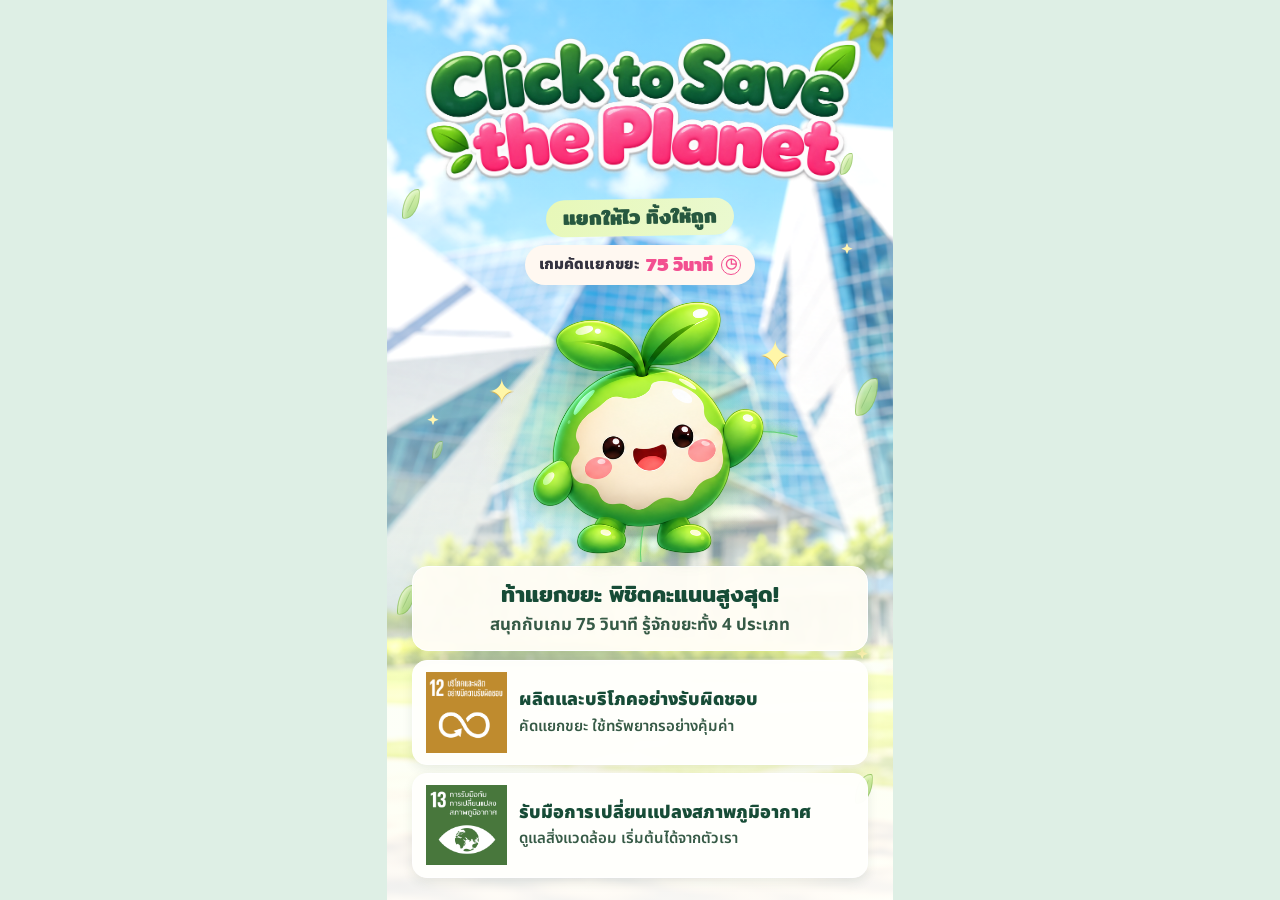
<file: standee.html>
<!doctype html>
<html lang="th">
<head>
  <meta charset="utf-8" />
  <meta name="viewport" content="width=device-width,initial-scale=1,viewport-fit=cover" />
  <meta name="theme-color" content="#d9f4e8" />
  <meta name="description" content="หน้าโชว์ Click to Save the Planet แบบสแตนดี้แนวตั้ง พร้อมมาสคอตโลกน้อยเคลื่อนไหว และเป้าหมาย SDG 12–13" />
  <meta property="og:type" content="website" />
  <meta property="og:title" content="Click to Save the Planet · สแตนดี้" />
  <meta property="og:description" content="แยกให้ไว ทิ้งให้ถูก · เกมเรียนรู้การคัดแยกขยะและ SDG 12–13 สำหรับบูทแนวตั้ง" />
  <meta property="og:url" content="https://nanthawatkhom-creator.github.io/Click-to-Save-the-Planet/standee.html" />
  <meta property="og:image" content="https://nanthawatkhom-creator.github.io/Click-to-Save-the-Planet/media/game-cover.png" />
  <link rel="icon" href="data:," />
  <title>Click to Save the Planet · สแตนดี้</title>
  <link rel="preconnect" href="https://fonts.googleapis.com" />
  <link rel="preconnect" href="https://fonts.gstatic.com" crossorigin />
  <link href="https://fonts.googleapis.com/css2?family=Mitr:wght@500;600;700&family=Noto+Sans+Thai:wght@500;600;700;800;900&display=swap" rel="stylesheet" />
  <link rel="stylesheet" href="css/standee.css?v=2026-10-09-garden-effects" />
</head>
<body>
  <main class="standee" aria-label="สแตนดี้ Click to Save the Planet">
    <img class="standee-background" src="assets/menu/bg.png" alt="" aria-hidden="true" />
    <div class="standee-decoration" aria-hidden="true">
      <i class="poster-leaf leaf-a"></i><i class="poster-leaf leaf-b"></i><i class="poster-leaf leaf-c"></i><i class="poster-leaf leaf-d"></i><i class="poster-leaf leaf-e"></i><i class="poster-leaf leaf-f"></i>
      <i class="poster-star star-a"></i><i class="poster-star star-b"></i><i class="poster-star star-c"></i>
    </div>
    <div class="standee-content">
      <h1 class="standee-title"><span class="standee-logo-art"><img src="assets/menu/planet-wordmark-v2.png" alt="Click to Save the Planet" /></span></h1>
      <p class="standee-tagline">แยกให้ไว ทิ้งให้ถูก</p>
      <p class="standee-mission"><span>เกมคัดแยกขยะ</span><strong>75 วินาที</strong><span class="poster-clock" aria-hidden="true">◷</span></p>
      <div class="standee-mascot">
        <div class="mascot-aura" aria-hidden="true">
          <i class="aura-ring ring-one"></i><i class="aura-ring ring-two"></i><i class="aura-ring ring-three"></i>
          <div class="eco-particles"><i></i><i></i><i></i><i></i><i></i><i></i><i></i><i></i><i></i><i></i><i></i><i></i></div>
        </div>
        <span class="mascot-spark spark-left" aria-hidden="true">✦</span>
        <div class="mascot-actor">
          <img class="mascot-fallback" src="assets/menu/mascot-fullbody-v3.png" alt="มาสคอตโลกน้อยเต็มตัว กระพริบตา โบกมือ และดีใจ" />
          <span class="mascot-sprite" aria-hidden="true"></span>
        </div>
        <span class="mascot-spark spark-right" aria-hidden="true">✦</span>
      </div>
      <div class="standee-message">
        <p>ท้าแยกขยะ พิชิตคะแนนสูงสุด!</p>
        <span>สนุกกับเกม 75 วินาที รู้จักขยะทั้ง 4 ประเภท</span>
      </div>
      <footer class="standee-goals" aria-label="เป้าหมายการเรียนรู้ SDG">
        <div class="poster-goal goal-twelve"><img class="poster-goal-icon" src="assets/sdg/sdg12.png" alt="SDG 12 การบริโภคและการผลิตอย่างมีความรับผิดชอบ" /><p><strong>ผลิตและบริโภคอย่างรับผิดชอบ</strong><span>คัดแยกขยะ ใช้ทรัพยากรอย่างคุ้มค่า</span></p><span class="goal-sparks" aria-hidden="true"><i></i><i></i><i></i><i></i></span></div>
        <div class="poster-goal goal-thirteen"><img class="poster-goal-icon" src="assets/sdg/sdg13.png" alt="SDG 13 การรับมือการเปลี่ยนแปลงสภาพภูมิอากาศ" /><p><strong>รับมือการเปลี่ยนแปลง<wbr>สภาพภูมิอากาศ</strong><span>ดูแลสิ่งแวดล้อม เริ่มต้นได้จากตัวเรา</span></p><span class="goal-sparks" aria-hidden="true"><i></i><i></i><i></i><i></i></span></div>
      </footer>
    </div>
  </main>
  <script type="module" src="js/standee-effects.js?v=2026-10-09-shared-mascot"></script>
</body>
</html>
</file>
<file: css/standee.css>
/* A gently animated 9:16 standee. Sizes follow the available booth screen. */
:root {--poster-unit:min(calc(100vw / 1080),calc(100dvh / 1920));color-scheme:light}
* {box-sizing:border-box}
html,body {margin:0;width:100%;height:100%;overflow:hidden}
body {display:flex;align-items:center;justify-content:center;background:#deefe5;font-family:'Noto Sans Thai',sans-serif;color:#27583f}
.standee {position:relative;isolation:isolate;width:calc(1080 * var(--poster-unit));height:calc(1920 * var(--poster-unit));overflow:hidden;background:#e2f6ed}
.standee-background {position:absolute;inset:0;width:100%;height:100%;object-fit:cover;filter:saturate(.95) brightness(1.04);z-index:-2}
.standee:before {content:"";position:absolute;inset:0;z-index:-1;background:linear-gradient(180deg,rgba(255,255,255,.14),rgba(255,255,255,.1) 40%,rgba(249,255,236,.42) 77%,rgba(255,255,250,.85))}
.standee-content {
  display:grid;grid-template-columns:minmax(0,1fr);
  grid-template-rows:calc(356 * var(--poster-unit)) calc(78 * var(--poster-unit)) calc(86 * var(--poster-unit)) calc(560 * var(--poster-unit)) calc(180 * var(--poster-unit)) calc(464 * var(--poster-unit));
  align-content:center;justify-items:center;gap:calc(20 * var(--poster-unit));height:100%;
  padding:calc(44 * var(--poster-unit)) calc(54 * var(--poster-unit));
}
.standee-title {width:100%;height:100%;margin:0}
.standee-logo-art {position:relative;display:block;width:100%;height:100%;animation:poster-title-float 6s ease-in-out infinite}
.standee-title img {display:block;width:100%;height:100%;object-fit:contain;filter:drop-shadow(0 calc(5 * var(--poster-unit)) 0 rgba(255,255,255,.28))}
.standee-logo-art:after {content:"";position:absolute;inset:0;pointer-events:none;background:linear-gradient(110deg,transparent 38%,rgba(255,255,239,.06) 43%,rgba(255,255,239,.65) 49%,rgba(255,255,239,.08) 55%,transparent 61%);background-size:260% 100%;-webkit-mask:url('../assets/menu/planet-wordmark-v2.png') center / contain no-repeat;mask:url('../assets/menu/planet-wordmark-v2.png') center / contain no-repeat;animation:poster-logo-shine 12s ease-in-out infinite}
.standee-tagline {display:flex;align-items:center;justify-content:center;width:max-content;max-width:100%;height:100%;margin:0;padding:0 calc(36 * var(--poster-unit));border-radius:999px;background:linear-gradient(110deg,#e7f8b8,#eaf9d0);font-family:'Mitr','Noto Sans Thai',sans-serif;font-size:calc(43 * var(--poster-unit));font-weight:700;line-height:1.2;transform:rotate(-1deg)}
.standee-mission {display:flex;align-items:center;justify-content:center;gap:calc(16 * var(--poster-unit));height:100%;margin:0;padding:0 calc(30 * var(--poster-unit));border-radius:999px;background:#fff8f1;color:#343340;font-size:calc(32 * var(--poster-unit));font-weight:900;box-shadow:0 calc(8 * var(--poster-unit)) calc(20 * var(--poster-unit)) rgba(33,81,50,.06)}
.standee-mission strong {color:#f34f90;font-family:'Mitr','Noto Sans Thai',sans-serif;font-size:calc(38 * var(--poster-unit))}
.poster-clock {display:grid;place-items:center;width:calc(43 * var(--poster-unit));height:calc(43 * var(--poster-unit));border:calc(3 * var(--poster-unit)) solid #f34f90;border-radius:50%;color:#f34f90;font-size:calc(29 * var(--poster-unit));line-height:1}
.standee-mascot {position:relative;isolation:isolate;display:flex;align-items:center;justify-content:center;width:calc(650 * var(--poster-unit));height:100%}
.standee-mascot:before {content:"";position:absolute;inset:12% -4% 0;z-index:-1;background:radial-gradient(ellipse,rgba(242,255,180,.67),rgba(242,255,180,0) 70%);animation:poster-glow 5s ease-in-out infinite}
.mascot-actor {position:relative;width:calc(560 * var(--poster-unit));height:calc(560 * var(--poster-unit));flex:0 0 auto;filter:drop-shadow(0 calc(15 * var(--poster-unit)) calc(17 * var(--poster-unit)) rgba(47,99,52,.18));transform-origin:50% 70%;animation:poster-mascot-float 4.8s ease-in-out infinite}
.mascot-fallback {display:block;width:100%;height:100%;object-fit:contain}
.mascot-sprite {position:absolute;inset:0;opacity:0;background-size:300% 200%;background-repeat:no-repeat;background-position:0% 0%}
.mascot-actor.has-sprite .mascot-fallback {opacity:0}
.mascot-actor.has-sprite .mascot-sprite {opacity:1;animation:poster-mascot-poses 12s steps(1,end) infinite,poster-mascot-cheer 12s ease-in-out infinite}
.mascot-aura {position:absolute;inset:-2%;z-index:-1;overflow:hidden;border-radius:50%;pointer-events:none;background:radial-gradient(ellipse at 50% 55%,rgba(174,255,157,.4),rgba(174,255,157,0) 67%)}
.aura-ring {position:absolute;left:50%;top:52%;width:77%;aspect-ratio:1;border:calc(4 * var(--poster-unit)) solid rgba(99,211,113,.55);border-radius:50%;box-shadow:0 0 calc(24 * var(--poster-unit)) rgba(113,223,106,.22),inset 0 0 calc(20 * var(--poster-unit)) rgba(206,255,165,.3);animation:poster-aura-expand 6s ease-out infinite}
.ring-two {animation-delay:-2s}
.ring-three {animation-delay:-4s}
.eco-particles {position:absolute;inset:0;pointer-events:none}
.eco-particles i {--particle-x:14%;--particle-delay:0s;--particle-size:9;position:absolute;left:var(--particle-x);top:87%;width:calc(var(--particle-size) * var(--poster-unit));height:calc(var(--particle-size) * var(--poster-unit));border-radius:50%;background:#eeffbd;box-shadow:0 0 calc(14 * var(--poster-unit)) rgba(214,255,151,.85);opacity:0;animation:poster-particle-rise 7s ease-in-out infinite;animation-delay:var(--particle-delay)}
.eco-particles i:nth-child(2) {--particle-x:24%;--particle-delay:-2.2s;--particle-size:6}
.eco-particles i:nth-child(3) {--particle-x:38%;--particle-delay:-4.8s;--particle-size:10}
.eco-particles i:nth-child(4) {--particle-x:52%;--particle-delay:-1.1s;--particle-size:7}
.eco-particles i:nth-child(5) {--particle-x:65%;--particle-delay:-3.8s;--particle-size:11}
.eco-particles i:nth-child(6) {--particle-x:79%;--particle-delay:-5.6s;--particle-size:8}
.eco-particles i:nth-child(7) {--particle-x:87%;--particle-delay:-1.8s;--particle-size:5}
.eco-particles i:nth-child(8) {--particle-x:10%;--particle-delay:-5s;--particle-size:12}
.eco-particles i:nth-child(9) {--particle-x:32%;--particle-delay:-.6s;--particle-size:5}
.eco-particles i:nth-child(10) {--particle-x:47%;--particle-delay:-3s;--particle-size:8}
.eco-particles i:nth-child(11) {--particle-x:70%;--particle-delay:-6.4s;--particle-size:6}
.eco-particles i:nth-child(12) {--particle-x:91%;--particle-delay:-4.2s;--particle-size:10}
.mascot-spark {position:absolute;color:#fff6a8;font-size:calc(71 * var(--poster-unit));text-shadow:0 calc(3 * var(--poster-unit)) 0 #e0b54a;animation:poster-twinkle 3.2s ease-in-out infinite}
.spark-left {left:0;top:28%;--spark-rotation:-12deg}
.spark-right {right:0;top:12%;--spark-rotation:10deg;font-size:calc(88 * var(--poster-unit));animation-delay:-1.6s}
.standee-message {display:flex;flex-direction:column;align-items:center;justify-content:center;gap:calc(10 * var(--poster-unit));width:100%;height:100%;padding:calc(20 * var(--poster-unit));border:calc(4 * var(--poster-unit)) solid white;border-radius:calc(34 * var(--poster-unit));background:rgba(255,253,245,.97);box-shadow:0 calc(12 * var(--poster-unit)) calc(28 * var(--poster-unit)) rgba(35,72,41,.12);text-align:center}
.standee-message p {margin:0;font-family:'Mitr','Noto Sans Thai',sans-serif;font-size:calc(48 * var(--poster-unit));font-weight:600;color:#174c37;line-height:1.35}
.standee-message span {font-size:calc(36 * var(--poster-unit));font-weight:700;line-height:1.4;color:#365a46}
.standee-goals {display:grid;grid-template-columns:minmax(0,1fr);grid-template-rows:repeat(2,minmax(0,1fr));gap:calc(16 * var(--poster-unit));width:100%;height:100%}
.poster-goal {--goal-accent:#d6ac45;--goal-delay:0s;position:relative;isolation:isolate;display:flex;align-items:center;gap:calc(26 * var(--poster-unit));min-width:0;height:100%;padding:calc(22 * var(--poster-unit)) calc(28 * var(--poster-unit));border:calc(4 * var(--poster-unit)) solid white;border-radius:calc(32 * var(--poster-unit));background:rgba(255,255,252,.98);box-shadow:0 calc(10 * var(--poster-unit)) calc(22 * var(--poster-unit)) rgba(35,72,41,.09)}
.goal-thirteen {--goal-accent:#7bb755;--goal-delay:-6s}
.poster-goal:before {content:"";position:absolute;inset:calc(-4 * var(--poster-unit));border:calc(3 * var(--poster-unit)) solid var(--goal-accent);border-radius:inherit;opacity:0;pointer-events:none;box-shadow:0 0 calc(18 * var(--poster-unit)) color-mix(in srgb,var(--goal-accent) 25%,transparent);animation:poster-goal-highlight 12s ease-in-out infinite;animation-delay:var(--goal-delay)}
.poster-goal-icon {display:block;flex:0 0 auto;width:calc(172 * var(--poster-unit));height:calc(172 * var(--poster-unit));object-fit:contain}
.poster-goal p {min-width:0;margin:0}
.poster-goal strong {display:block;font-size:calc(38 * var(--poster-unit));font-weight:900;line-height:1.3;color:#174c37;word-break:keep-all;overflow-wrap:normal}
.poster-goal span {display:block;margin-top:calc(10 * var(--poster-unit));font-size:calc(32 * var(--poster-unit));font-weight:600;color:#365a46;line-height:1.4}
.poster-goal .goal-sparks {position:absolute;inset:0;margin:0;pointer-events:none}
.goal-sparks i {position:absolute;width:calc(20 * var(--poster-unit));height:calc(20 * var(--poster-unit));background:var(--goal-accent);clip-path:polygon(50% 0,64% 36%,100% 50%,64% 64%,50% 100%,36% 64%,0 50%,36% 36%);opacity:0;animation:poster-goal-spark 12s ease-in-out infinite;animation-delay:var(--goal-delay)}
.goal-sparks i:nth-child(1) {left:calc(16 * var(--poster-unit));top:calc(14 * var(--poster-unit))}
.goal-sparks i:nth-child(2) {right:calc(20 * var(--poster-unit));top:calc(16 * var(--poster-unit));animation-delay:calc(var(--goal-delay) - .6s)}
.goal-sparks i:nth-child(3) {right:calc(16 * var(--poster-unit));bottom:calc(14 * var(--poster-unit));animation-delay:calc(var(--goal-delay) - 1.2s)}
.goal-sparks i:nth-child(4) {left:calc(20 * var(--poster-unit));bottom:calc(12 * var(--poster-unit));animation-delay:calc(var(--goal-delay) - 1.8s)}
.standee-decoration {position:absolute;inset:0;z-index:-1;pointer-events:none}
.poster-leaf {--leaf-sway:38;position:absolute;display:block;width:calc(38 * var(--poster-unit));height:calc(64 * var(--poster-unit));border:calc(3 * var(--poster-unit)) solid rgba(102,161,51,.46);border-radius:90% 12% 90% 12%;background:linear-gradient(140deg,#e4fab8,#96d05f);box-shadow:inset calc(4 * var(--poster-unit)) calc(3 * var(--poster-unit)) calc(7 * var(--poster-unit)) rgba(255,255,233,.5);opacity:.8;animation:poster-leaf-curve 12s ease-in-out infinite}
.poster-leaf:after {content:"";position:absolute;left:48%;top:15%;width:calc(2 * var(--poster-unit));height:70%;border-radius:50%;background:rgba(87,147,47,.35);transform:rotate(25deg)}
.leaf-a {left:3%;top:21%;--leaf-rotation:12deg;animation-delay:-1s}
.leaf-b {right:3%;top:42%;--leaf-rotation:36deg;--leaf-sway:-38;animation-duration:14s;animation-delay:-3s;width:calc(48 * var(--poster-unit));height:calc(82 * var(--poster-unit))}
.leaf-c {left:2%;top:65%;--leaf-rotation:-16deg;animation-duration:15s;animation-delay:-5s}
.leaf-d {right:4%;top:86%;--leaf-rotation:18deg;animation-delay:-4s}
.leaf-e {left:9%;top:49%;--leaf-rotation:32deg;animation-duration:17s;animation-delay:-8s;width:calc(22 * var(--poster-unit));height:calc(38 * var(--poster-unit));opacity:.6}
.leaf-f {right:8%;top:17%;--leaf-rotation:-20deg;--leaf-sway:-26;animation-duration:16s;animation-delay:-10s;width:calc(27 * var(--poster-unit));height:calc(46 * var(--poster-unit))}
.poster-star {position:absolute;width:calc(24 * var(--poster-unit));height:calc(24 * var(--poster-unit));background:#fff4b1;clip-path:polygon(50% 0,64% 36%,100% 50%,64% 64%,50% 100%,36% 64%,0 50%,36% 36%);animation:poster-twinkle 4s ease-in-out infinite}
.star-a {left:8%;top:46%;animation-delay:-1s}
.star-b {right:8%;top:27%;animation-delay:-2.5s}
.star-c {right:5%;top:72%;animation-delay:-3s}
@keyframes poster-title-float {
  0%,100% {transform:translateY(0)}
  50% {transform:translateY(calc(-7 * var(--poster-unit)))}
}
@keyframes poster-mascot-float {
  0%,100% {transform:translateY(calc(6 * var(--poster-unit))) rotate(-1.5deg)}
  50% {transform:translateY(calc(-14 * var(--poster-unit))) rotate(1.5deg)}
}
@keyframes poster-glow {
  0%,100% {opacity:.6;transform:scale(.96)}
  50% {opacity:1;transform:scale(1.04)}
}
@keyframes poster-leaf-curve {
  0%,100% {transform:translate(0,calc(50 * var(--poster-unit))) rotate(calc(var(--leaf-rotation) - 12deg))}
  25% {transform:translate(calc(var(--leaf-sway) * var(--poster-unit)),calc(4 * var(--poster-unit))) rotate(calc(var(--leaf-rotation) + 18deg))}
  50% {transform:translate(calc(-4 * var(--poster-unit)),calc(-62 * var(--poster-unit))) rotate(calc(var(--leaf-rotation) - 8deg))}
  75% {transform:translate(calc(var(--leaf-sway) * -1 * var(--poster-unit)),calc(-8 * var(--poster-unit))) rotate(calc(var(--leaf-rotation) - 28deg))}
}
@keyframes poster-twinkle {
  0%,100% {opacity:.4;transform:scale(.8) rotate(var(--spark-rotation,0deg))}
  50% {opacity:1;transform:scale(1.08) rotate(var(--spark-rotation,0deg))}
}
@keyframes poster-logo-shine {
  0%,2% {opacity:0;background-position:145% 50%}
  4% {opacity:1}
  17% {opacity:1;background-position:-45% 50%}
  20%,100% {opacity:0;background-position:-45% 50%}
}
@keyframes poster-aura-expand {
  0% {opacity:0;transform:translate(-50%,-50%) scale(.48)}
  16% {opacity:.6}
  80% {opacity:.2}
  100% {opacity:0;transform:translate(-50%,-50%) scale(1.3)}
}
@keyframes poster-particle-rise {
  0%,100% {opacity:0;transform:translate(0,0) scale(.5)}
  18% {opacity:.75}
  55% {opacity:.8;transform:translate(calc(18 * var(--poster-unit)),calc(-210 * var(--poster-unit))) scale(1)}
  90% {opacity:0;transform:translate(calc(-12 * var(--poster-unit)),calc(-440 * var(--poster-unit))) scale(.5)}
}
/* Atlas cells: idle, blink, wave inward, wave outward, cheer, joyful blink. */
@keyframes poster-mascot-poses {
  0%,19% {background-position:0% 0%}
  20% {background-position:50% 0%}
  21%,43% {background-position:0% 0%}
  44%,48%,52%,56% {background-position:100% 0%}
  46%,50%,54%,58% {background-position:0% 100%}
  60%,74% {background-position:0% 0%}
  75%,79%,83% {background-position:50% 100%}
  77%,81% {background-position:100% 100%}
  85%,100% {background-position:0% 0%}
}
@keyframes poster-mascot-cheer {
  0%,73%,85%,100% {transform:translateY(0) scale(1)}
  76%,80% {transform:translateY(calc(-12 * var(--poster-unit))) scale(1.025)}
  78%,82% {transform:translateY(calc(3 * var(--poster-unit))) scale(.985)}
}
@keyframes poster-goal-highlight {
  0%,45%,100% {opacity:0}
  8%,32% {opacity:.7}
}
@keyframes poster-goal-spark {
  0%,30%,100% {opacity:0;transform:scale(.4) rotate(-15deg)}
  9%,18% {opacity:.85;transform:scale(1) rotate(15deg)}
}
.standee.is-paused *, .standee.is-paused *:before, .standee.is-paused *:after {animation-play-state:paused !important}
@media (prefers-reduced-motion:reduce) {
  .standee *, .standee *:before, .standee *:after {animation:none !important}
  .mascot-actor.has-sprite .mascot-fallback {opacity:1}
  .mascot-actor.has-sprite .mascot-sprite, .aura-ring, .eco-particles, .standee-logo-art:after, .goal-sparks {display:none}
}
@media print {
  @page {size:108mm 192mm;margin:0}
  :root {--poster-unit:.1mm}
  html,body {width:108mm;height:192mm;overflow:visible}
  body {print-color-adjust:exact;-webkit-print-color-adjust:exact}
  .standee *, .standee *:before, .standee *:after {animation:none !important}
  .mascot-actor.has-sprite .mascot-fallback {opacity:1}
  .mascot-actor.has-sprite .mascot-sprite, .aura-ring, .eco-particles, .standee-logo-art:after, .goal-sparks {display:none}
}
</file>
